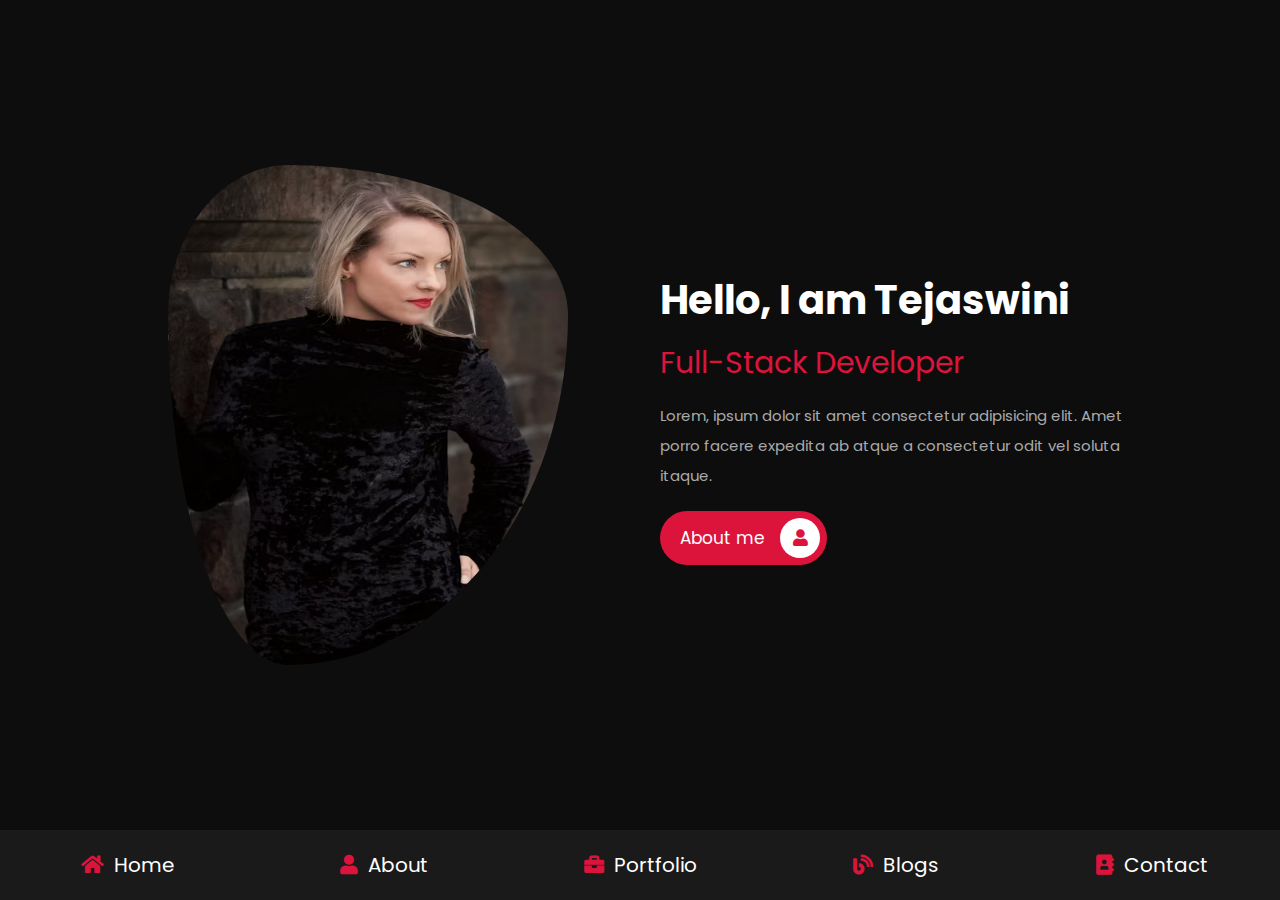
<file: index.html>
<!DOCTYPE html>
<html lang="en">
<head>
    <meta charset="UTF-8">
    <meta http-equiv="X-UA-Compatible" content="IE=edge">
    <meta name="viewport" content="width=device-width, initial-scale=1.0">
    <title>My Portfolio | Home</title>

    <!-- font awesome cdn link  -->
    <link rel="stylesheet" href="https://cdnjs.cloudflare.com/ajax/libs/font-awesome/5.15.4/css/all.min.css">

    <!-- custom css file link  -->
    <link rel="stylesheet" href="./css/style.css">

</head>
<body>
    
<!-- navbar section starts  -->

<nav class="navbar">
    <a href="./index.html"> <i class="fas fa-home"></i> <span>Home</span> </a>
    <a href="./about.html"> <i class="fas fa-user"></i> <span>About</span> </a>
    <a href="./portfolio.html"> <i class="fas fa-briefcase"></i> <span>Portfolio</span> </a>
    <a href="./blogs.html"> <i class="fas fa-blog"></i> <span>Blogs</span> </a>
    <a href="./contact.html"> <i class="fas fa-address-book"></i> <span>Contact</span> </a>
</nav>

<!-- navbar section ends -->

<!-- home section starts  -->

<section class="home">

    <div class="image">
        <img src="./images/user.png" alt="Error">
    </div>

    <div class="content">
        <h3>Hello, I am Tejaswini</h3>
        <span>Full-Stack Developer</span>
        <p>Lorem, ipsum dolor sit amet consectetur adipisicing elit. Amet porro facere expedita ab atque a consectetur odit vel soluta itaque.</p>
        <a href="./about.html" class="btn"> About me <i class="fas fa-user"></i> </a>
    </div>

</section>

<!-- home section ends -->

</body>
</html>
</file>
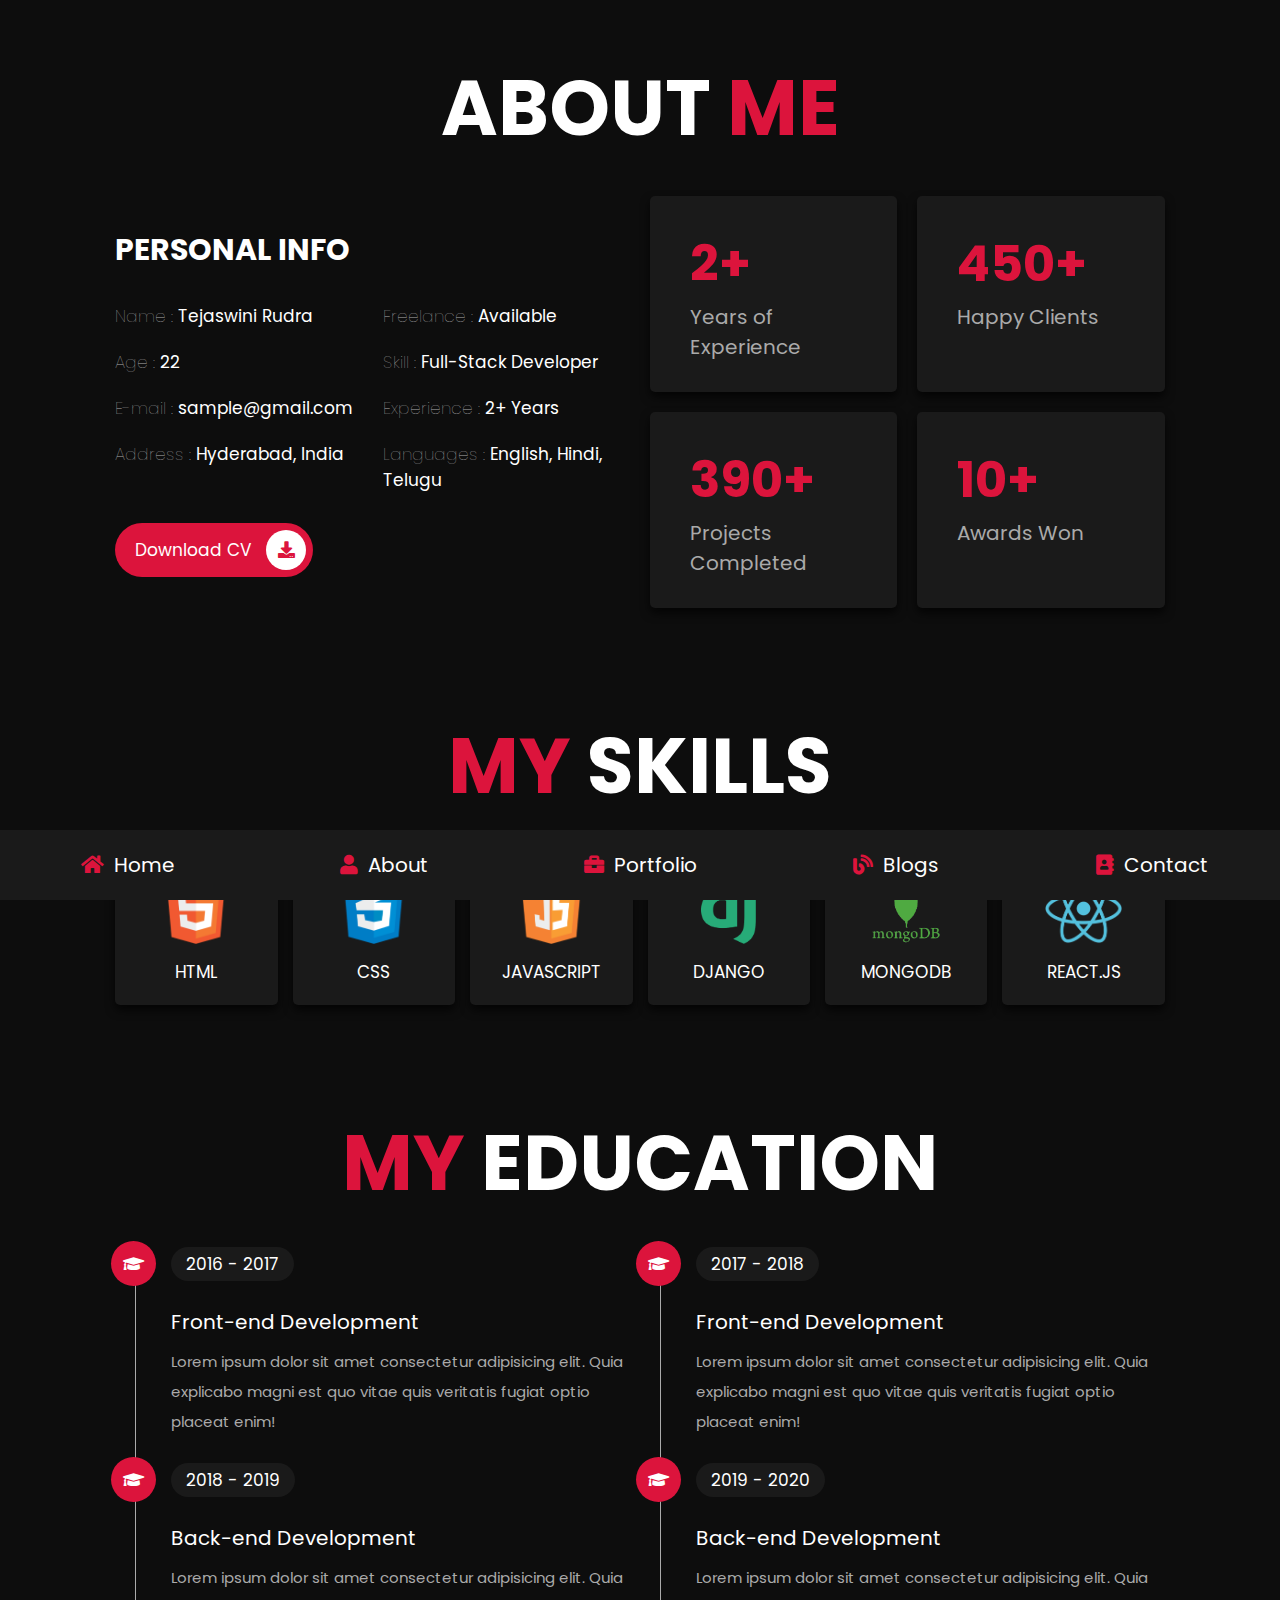
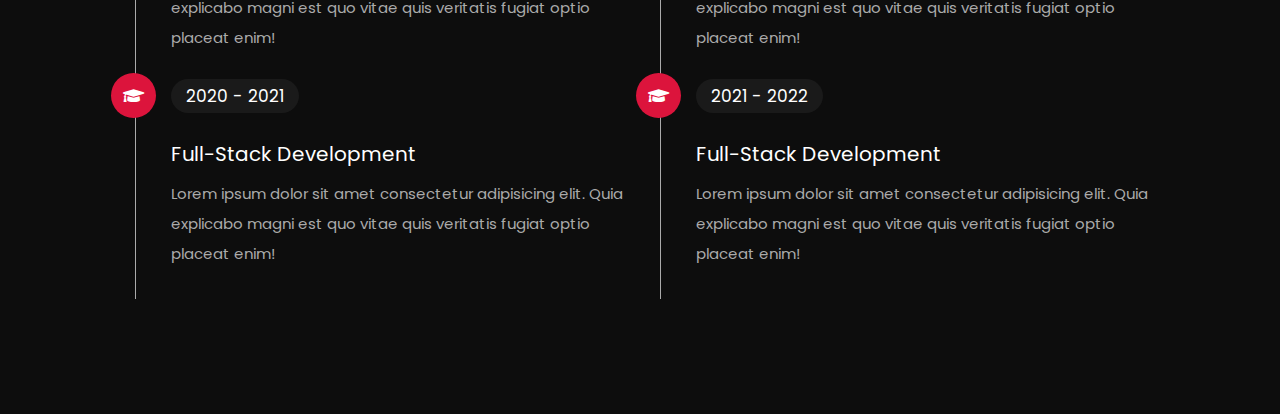
<file: about.html>
<!DOCTYPE html>
<html lang="en">
<head>
    <meta charset="UTF-8">
    <meta http-equiv="X-UA-Compatible" content="IE=edge">
    <meta name="viewport" content="width=device-width, initial-scale=1.0">
    <title>My Portfolio | About</title>

    <!-- font awesome cdn link  -->
    <link rel="stylesheet" href="https://cdnjs.cloudflare.com/ajax/libs/font-awesome/5.15.4/css/all.min.css">

    <!-- custom css file link  -->
    <link rel="stylesheet" href="./css/style.css">

</head>
<body>
    
<!-- navbar section starts  -->

<nav class="navbar">
    <a href="./index.html"> <i class="fas fa-home"></i> <span>Home</span> </a>
    <a href="./about.html"> <i class="fas fa-user"></i> <span>About</span> </a>
    <a href="./portfolio.html"> <i class="fas fa-briefcase"></i> <span>Portfolio</span> </a>
    <a href="./blogs.html"> <i class="fas fa-blog"></i> <span>Blogs</span> </a>
    <a href="./contact.html"> <i class="fas fa-address-book"></i> <span>Contact</span> </a>
</nav>

<!-- navbar section ends -->

<!-- about section starts  -->

<section class="about">

    <h1 class="heading"> About <span>Me</span> </h1>

    <div class="row">

        <div class="info-container">

            <h1>Personal Info</h1>

            <div class="box-container">

                <div class="box">
                    <h3> <span>Name : </span> Tejaswini Rudra </h3>
                    <h3> <span>Age : </span> 22 </h3>
                    <h3> <span>E-mail : </span> sample@gmail.com </h3>
                    <h3> <span>Address : </span> Hyderabad, India</h3>
                </div>
    
                <div class="box">
                    <h3> <span>Freelance : </span> Available </h3>
                    <h3> <span>Skill : </span> Full-Stack Developer</h3>
                    <h3> <span>Experience : </span> 2+ Years </h3>
                    <h3> <span>Languages : </span> English, Hindi, Telugu </h3>
                </div>

            </div>

            <a href="#" class="btn"> Download CV <i class="fas fa-download"></i> </a>

        </div>

        <div class="count-container">

            <div class="box">
                <h3>2+</h3>
                <p>Years of Experience</p>
            </div>

            <div class="box">
                <h3>450+</h3>
                <p>Happy Clients</p>
            </div>

            <div class="box">
                <h3>390+</h3>
                <p>Projects Completed</p>
            </div>

            <div class="box">
                <h3>10+</h3>
                <p>Awards Won</p>
            </div>

        </div>

    </div>

</section>

<!-- about section ends -->

<!-- skills section starts  -->

<section class="skills">

    <h1 class="heading"> <span>My</span> Skills </h1>

    <div class="box-container">
        <div class="box">
            <img src="./images/icon-1.png">
            <h3>HTML</h3>
        </div>
        <div class="box">
            <img src="./images/icon-2.png">
            <h3>CSS</h3>
        </div>
        <div class="box">
            <img src="./images/icon-3.png">
            <h3>JavaScript</h3>
        </div>
        <div class="box">
            <img src="./images/icon-4.png">
            <h3>django</h3>
        </div>
        <div class="box">
            <img src="./images/icon-5.png">
            <h3>MongoDB</h3>
        </div>
        <div class="box">
            <img src="./images/icon-6.png">
            <h3>react.js</h3>
        </div>
    </div>

</section>

<!-- skills section ends -->

<!-- education section starts  -->

<section class="education">

    <h1 class="heading"> <span>My</span> Education </h1>

    <div class="box-container">

        <div class="box">
            <i class="fas fa-graduation-cap"></i>
            <span>2016 - 2017</span>
            <h3>Front-end Development</h3>
            <p>Lorem ipsum dolor sit amet consectetur adipisicing elit. Quia explicabo magni est quo vitae quis veritatis fugiat optio placeat enim!</p>
        </div>

        <div class="box">
            <i class="fas fa-graduation-cap"></i>
            <span>2017 - 2018</span>
            <h3>Front-end Development</h3>
            <p>Lorem ipsum dolor sit amet consectetur adipisicing elit. Quia explicabo magni est quo vitae quis veritatis fugiat optio placeat enim!</p>
        </div>

        <div class="box">
            <i class="fas fa-graduation-cap"></i>
            <span>2018 - 2019</span>
            <h3>Back-end Development</h3>
            <p>Lorem ipsum dolor sit amet consectetur adipisicing elit. Quia explicabo magni est quo vitae quis veritatis fugiat optio placeat enim!</p>
        </div>

        <div class="box">
            <i class="fas fa-graduation-cap"></i>
            <span>2019 - 2020</span>
            <h3>Back-end Development</h3>
            <p>Lorem ipsum dolor sit amet consectetur adipisicing elit. Quia explicabo magni est quo vitae quis veritatis fugiat optio placeat enim!</p>
        </div>

        <div class="box">
            <i class="fas fa-graduation-cap"></i>
            <span>2020 - 2021</span>
            <h3>Full-Stack Development</h3>
            <p>Lorem ipsum dolor sit amet consectetur adipisicing elit. Quia explicabo magni est quo vitae quis veritatis fugiat optio placeat enim!</p>
        </div>

        <div class="box">
            <i class="fas fa-graduation-cap"></i>
            <span>2021 - 2022</span>
            <h3>Full-Stack Development</h3>
            <p>Lorem ipsum dolor sit amet consectetur adipisicing elit. Quia explicabo magni est quo vitae quis veritatis fugiat optio placeat enim!</p>
        </div>

    </div>

</section>

<!-- education section ends -->

</body>
</html>
</file>
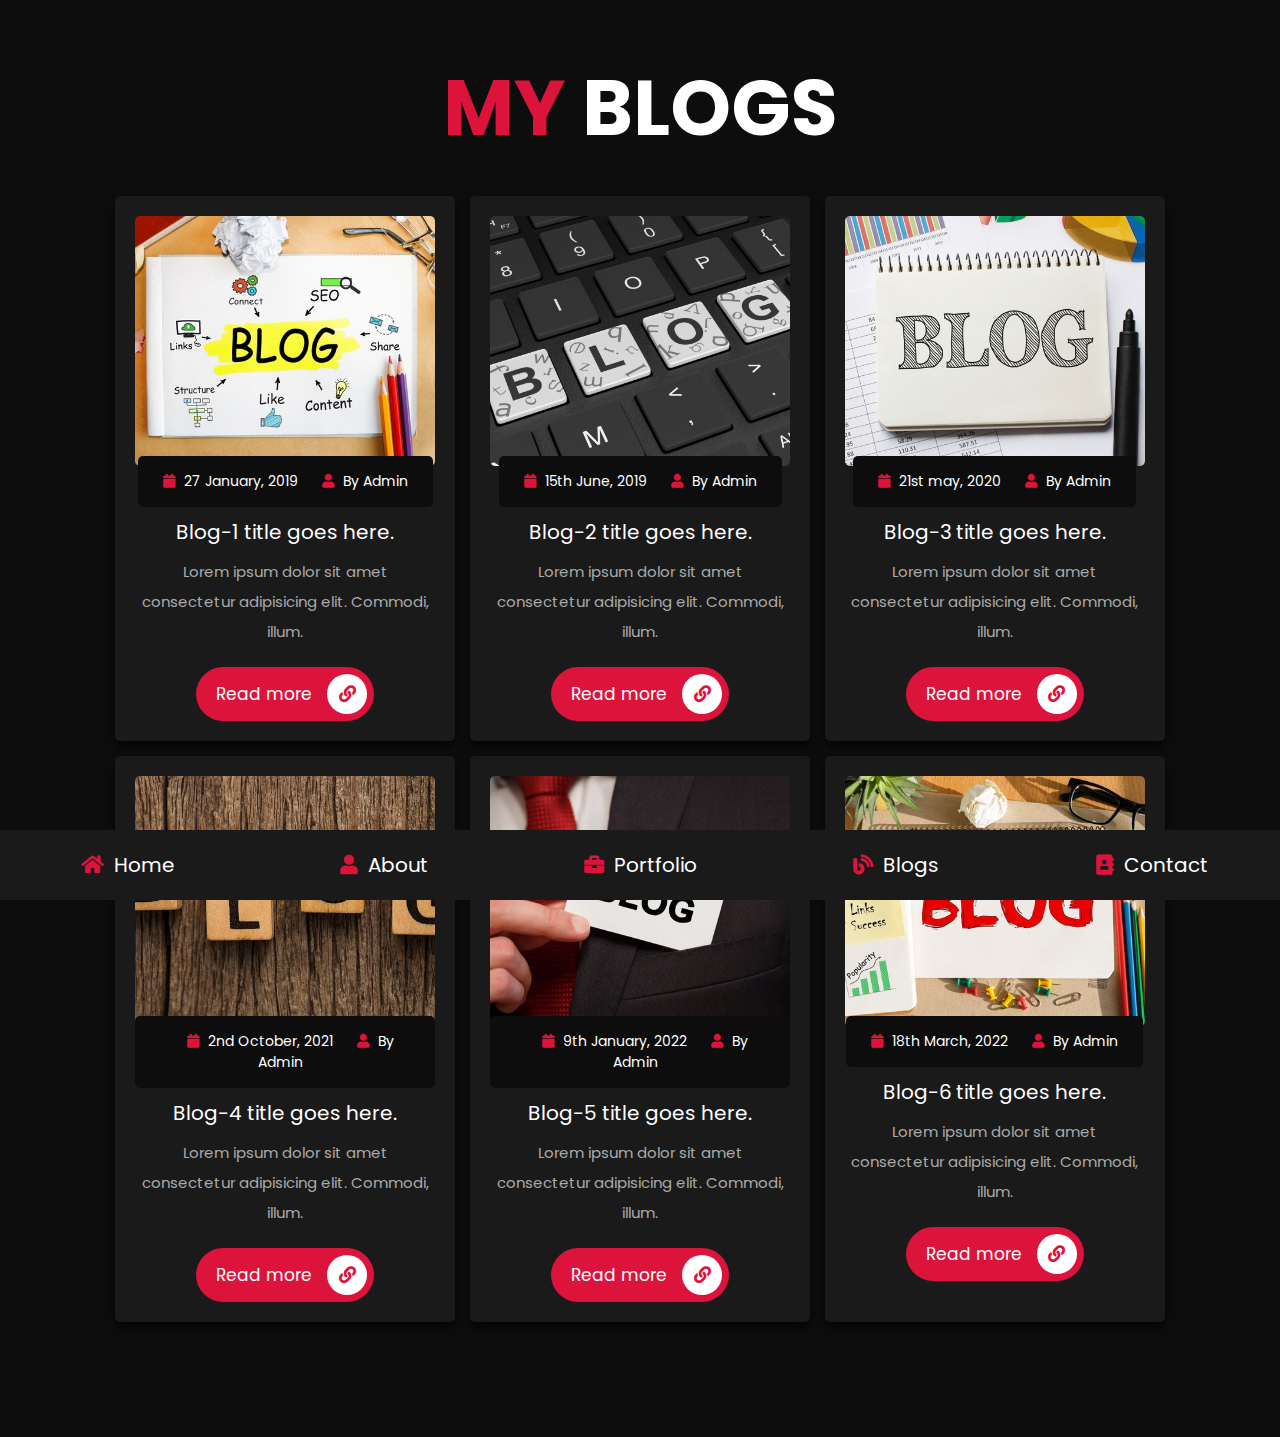
<file: blogs.html>
<!DOCTYPE html>
<html lang="en">
<head>
    <meta charset="UTF-8">
    <meta http-equiv="X-UA-Compatible" content="IE=edge">
    <meta name="viewport" content="width=device-width, initial-scale=1.0">
    <title>My Portfolio | Blogs</title>

    <!-- font awesome cdn link  -->
    <link rel="stylesheet" href="https://cdnjs.cloudflare.com/ajax/libs/font-awesome/5.15.4/css/all.min.css">

    <!-- custom css file link  -->
    <link rel="stylesheet" href="./css/style.css">

</head>
<body>
    
<!-- navbar section starts  -->

<nav class="navbar">
    <a href="./index.html"> <i class="fas fa-home"></i> <span>Home</span> </a>
    <a href="./about.html"> <i class="fas fa-user"></i> <span>About</span> </a>
    <a href="./portfolio.html"> <i class="fas fa-briefcase"></i> <span>Portfolio</span> </a>
    <a href="./blogs.html"> <i class="fas fa-blog"></i> <span>Blogs</span> </a>
    <a href="./contact.html"> <i class="fas fa-address-book"></i> <span>Contact</span> </a>
</nav>

<!-- navbar section ends -->

<!-- blogs section starts  -->

<section class="blogs">

    <h1 class="heading"> <span>My</span> Blogs </h1>

    <div class="box-container">

        <div class="box">
            <div class="image">
                <img src="./images/blog1.jpg" alt="">
            </div>
            <div class="content">
                <div class="icons">
                    <a href="#"> <i class="fas fa-calendar"></i> 27 January, 2019 </a>
                    <a href="#"> <i class="fas fa-user"></i> By Admin </a>
                </div>
                <h3>Blog-1 title goes here.</h3>
                <p>Lorem ipsum dolor sit amet consectetur adipisicing elit. Commodi, illum.</p>
                <a href="#" class="btn"> Read more <i class="fas fa-link"></i> </a>
            </div>
        </div>

        <div class="box">
            <div class="image">
                <img src="./images/blog2.jpg" alt="">
            </div>
            <div class="content">
                <div class="icons">
                    <a href="#"> <i class="fas fa-calendar"></i> 15th June, 2019 </a>
                    <a href="#"> <i class="fas fa-user"></i> By Admin </a>
                </div>
                <h3>Blog-2 title goes here.</h3>
                <p>Lorem ipsum dolor sit amet consectetur adipisicing elit. Commodi, illum.</p>
                <a href="#" class="btn"> Read more <i class="fas fa-link"></i> </a>
            </div>
        </div>

        <div class="box">
            <div class="image">
                <img src="./images/blog3.jpg" alt="">
            </div>
            <div class="content">
                <div class="icons">
                    <a href="#"> <i class="fas fa-calendar"></i> 21st may, 2020 </a>
                    <a href="#"> <i class="fas fa-user"></i> By Admin </a>
                </div>
                <h3>Blog-3 title goes here.</h3>
                <p>Lorem ipsum dolor sit amet consectetur adipisicing elit. Commodi, illum.</p>
                <a href="#" class="btn"> Read more <i class="fas fa-link"></i> </a>
            </div>
        </div>

        <div class="box">
            <div class="image">
                <img src="./images/blog4.jpg" alt="">
            </div>
            <div class="content">
                <div class="icons">
                    <a href="#"> <i class="fas fa-calendar"></i> 2nd October, 2021 </a>
                    <a href="#"> <i class="fas fa-user"></i> By Admin </a>
                </div>
                <h3>Blog-4 title goes here.</h3>
                <p>Lorem ipsum dolor sit amet consectetur adipisicing elit. Commodi, illum.</p>
                <a href="#" class="btn"> Read more <i class="fas fa-link"></i> </a>
            </div>
        </div>

        <div class="box">
            <div class="image">
                <img src="./images/blog5.jpg" alt="">
            </div>
            <div class="content">
                <div class="icons">
                    <a href="#"> <i class="fas fa-calendar"></i> 9th January, 2022 </a>
                    <a href="#"> <i class="fas fa-user"></i> By Admin </a>
                </div>
                <h3>Blog-5 title goes here.</h3>
                <p>Lorem ipsum dolor sit amet consectetur adipisicing elit. Commodi, illum.</p>
                <a href="#" class="btn"> Read more <i class="fas fa-link"></i> </a>
            </div>
        </div>

        <div class="box">
            <div class="image">
                <img src="./images/blog6.jpg" alt="">
            </div>
            <div class="content">
                <div class="icons">
                    <a href="#"> <i class="fas fa-calendar"></i> 18th March, 2022 </a>
                    <a href="#"> <i class="fas fa-user"></i> By Admin </a>
                </div>
                <h3>Blog-6 title goes here.</h3>
                <p>Lorem ipsum dolor sit amet consectetur adipisicing elit. Commodi, illum.</p>
                <a href="#" class="btn"> Read more <i class="fas fa-link"></i> </a>
            </div>
        </div>

    </div>

</section>

<!-- blogs section ends -->

</body>
</html>
</file>
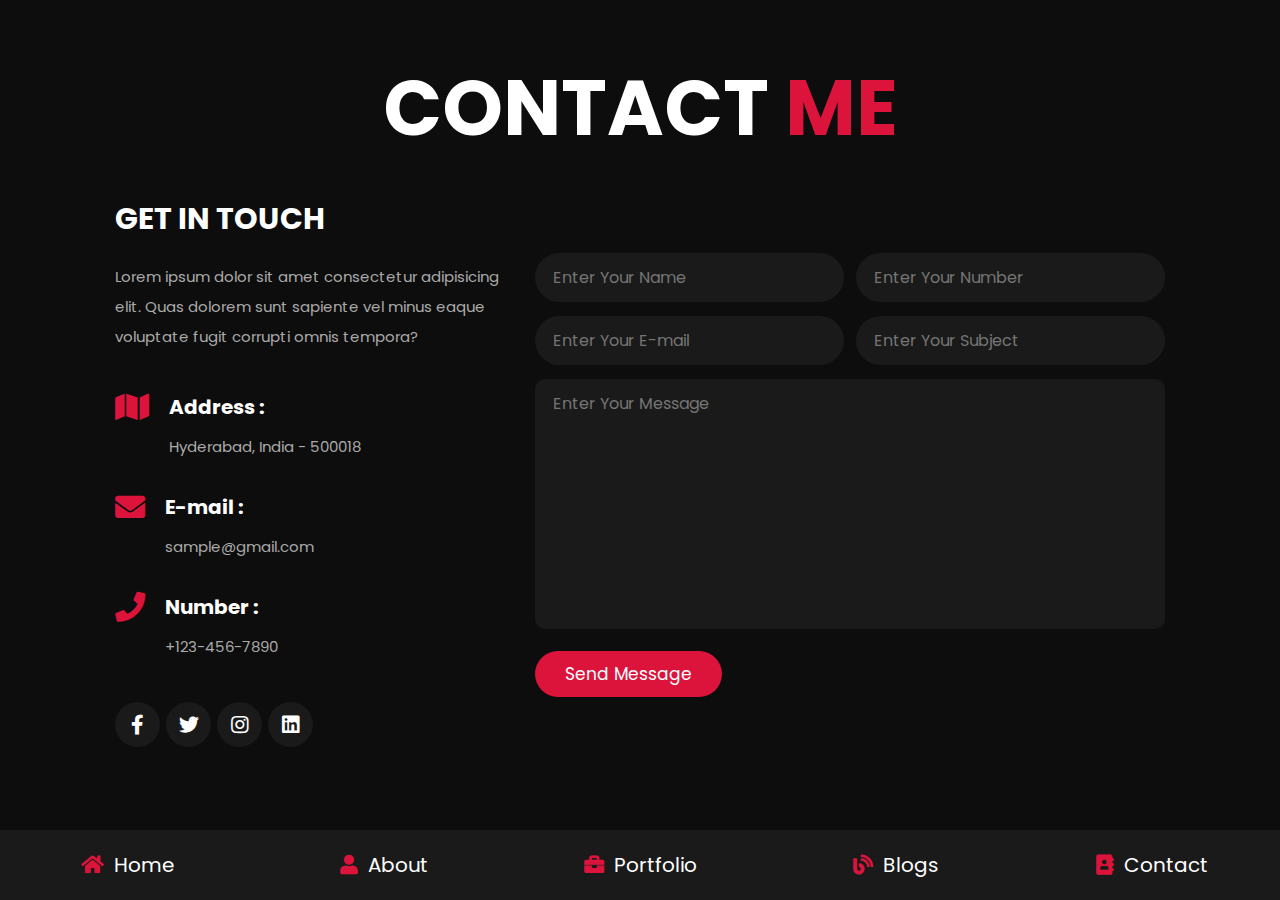
<file: contact.html>
<!DOCTYPE html>
<html lang="en">
<head>
    <meta charset="UTF-8">
    <meta http-equiv="X-UA-Compatible" content="IE=edge">
    <meta name="viewport" content="width=device-width, initial-scale=1.0">
    <title>My Portfolio | Contact</title>

    <!-- font awesome cdn link  -->
    <link rel="stylesheet" href="https://cdnjs.cloudflare.com/ajax/libs/font-awesome/5.15.4/css/all.min.css">

    <!-- custom css file link  -->
    <link rel="stylesheet" href="./css/style.css">

</head>
<body>
    
<!-- navbar section starts  -->

<nav class="navbar">
    <a href="./index.html"> <i class="fas fa-home"></i> <span>Home</span> </a>
    <a href="./about.html"> <i class="fas fa-user"></i> <span>About</span> </a>
    <a href="./portfolio.html"> <i class="fas fa-briefcase"></i> <span>Portfolio</span> </a>
    <a href="./blogs.html"> <i class="fas fa-blog"></i> <span>Blogs</span> </a>
    <a href="./contact.html"> <i class="fas fa-address-book"></i> <span>Contact</span> </a>
</nav>

<!-- navbar section ends -->

<!-- contact section starts  -->

<section class="contact">

<h1 class="heading"> Contact <span>Me</span> </h1>

<div class="row">

    <div class="info-container">

        <h1>Get In Touch</h1>

        <p>Lorem ipsum dolor sit amet consectetur adipisicing elit. Quas dolorem sunt sapiente vel minus eaque voluptate fugit corrupti omnis tempora?</p>

        <div class="box-container">

            <div class="box">
                <i class="fas fa-map"></i>
                <div class="info">
                    <h3>Address :</h3>
                    <p>Hyderabad, India - 500018</p>
                </div>
            </div>

            <div class="box">
                <i class="fas fa-envelope"></i>
                <div class="info">
                    <h3>E-mail :</h3>
                    <p>sample@gmail.com</p>
                </div>
            </div>

            <div class="box">
                <i class="fas fa-phone"></i>
                <div class="info">
                    <h3>Number :</h3>
                    <p>+123-456-7890</p>
                </div>
            </div>

        </div>

        <div class="share">
            <a href="#" class="fab fa-facebook-f"></a>
            <a href="#" class="fab fa-twitter"></a>
            <a href="#" class="fab fa-instagram"></a>
            <a href="#" class="fab fa-linkedin"></a>
        </div>

    </div>

    <form action="">

        <div class="inputBox">
            <input type="text" placeholder="Enter Your Name">
            <input type="number" placeholder="Enter Your Number">
        </div>

        <div class="inputBox">
            <input type="email" placeholder="Enter Your E-mail">
            <input type="text" placeholder="Enter Your Subject">
        </div>

        <textarea name="" placeholder="Enter Your Message" id="" cols="30" rows="10"></textarea>

        <input type="submit" value="Send Message" class="btn">

    </form>

</div>

</section>

<!-- contact section ends -->

</body>
</html>
</file>
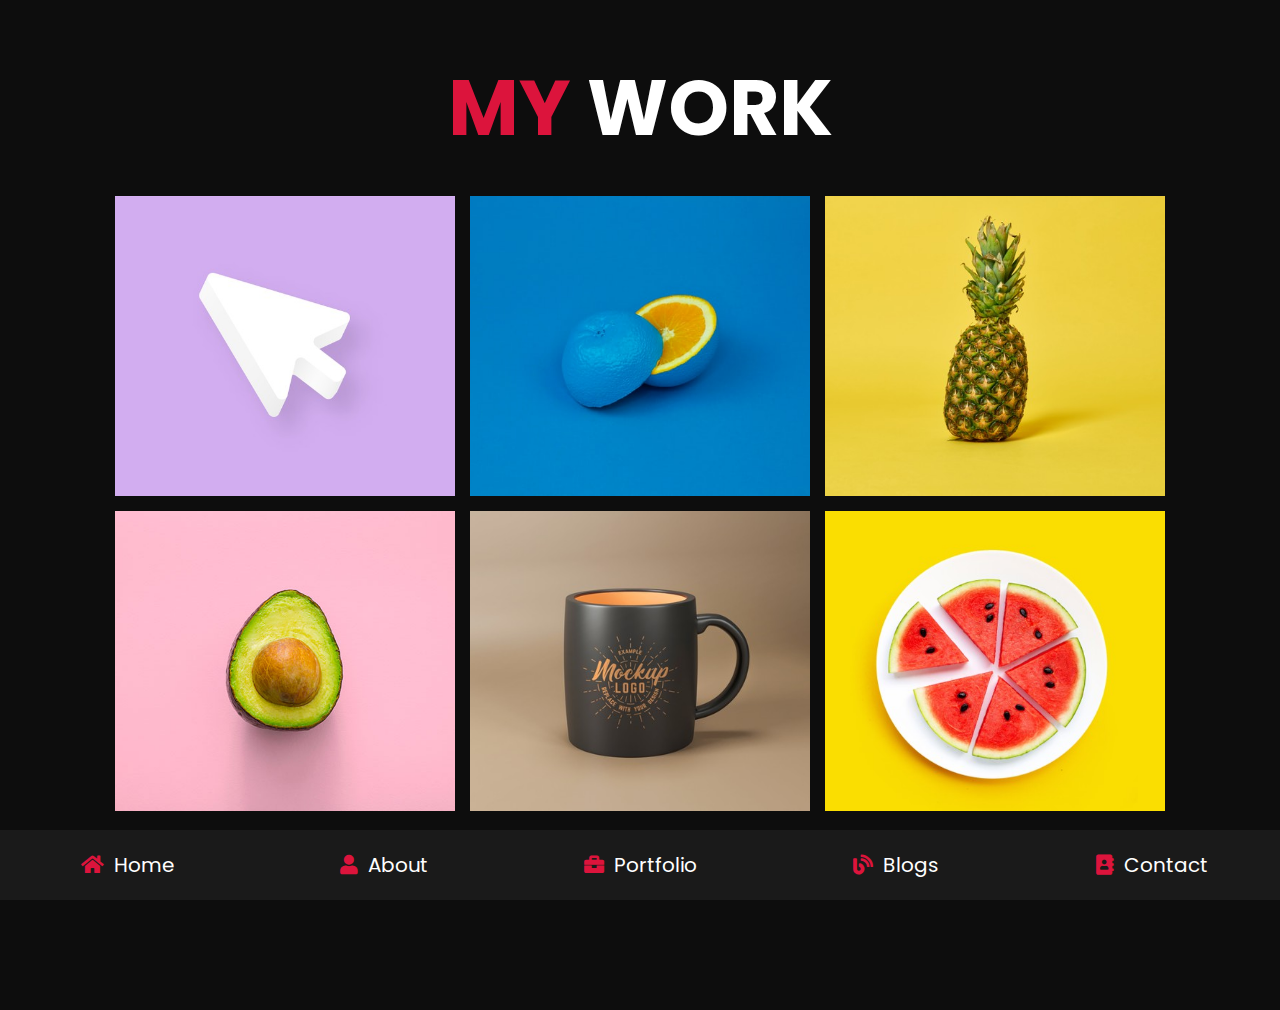
<file: portfolio.html>
<!DOCTYPE html>
<html lang="en">
<head>
    <meta charset="UTF-8">
    <meta http-equiv="X-UA-Compatible" content="IE=edge">
    <meta name="viewport" content="width=device-width, initial-scale=1.0">
    <title>My Portfolio</title>

    <!-- font awesome cdn link  -->
    <link rel="stylesheet" href="https://cdnjs.cloudflare.com/ajax/libs/font-awesome/5.15.4/css/all.min.css">

    <!-- custom css file link  -->
    <link rel="stylesheet" href="./css/style.css">

</head>
<body>
    
<!-- navbar section starts  -->

<nav class="navbar">
    <a href="./index.html"> <i class="fas fa-home"></i> <span>Home</span> </a>
    <a href="./about.html"> <i class="fas fa-user"></i> <span>About</span> </a>
    <a href="./portfolio.html"> <i class="fas fa-briefcase"></i> <span>Portfolio</span> </a>
    <a href="./blogs.html"> <i class="fas fa-blog"></i> <span>Blogs</span> </a>
    <a href="./contact.html"> <i class="fas fa-address-book"></i> <span>Contact</span> </a>
</nav>

<!-- navbar section ends -->

<!-- portfolio section starts  -->

<section class="portfolio">

    <h1 class="heading"> <span>My</span> Work </h1>

    <div class="box-container">

        <div class="box">
            <img src="./images/img-1.jpg" alt="">
            <div class="content">
                <h3>Project 01</h3>
                <p>Lorem, ipsum dolor sit amet consectetur adipisicing elit. Distinctio, praesentium.</p>
                <a href="#">read more</a>
            </div>
        </div>

        <div class="box">
            <img src="./images/img-2.jpg" alt="">
            <div class="content">
                <h3>Project 02</h3>
                <p>Lorem, ipsum dolor sit amet consectetur adipisicing elit. Distinctio, praesentium.</p>
                <a href="#">read more</a>
            </div>
        </div>
       
        <div class="box">
            <img src="./images/img-3.jpg" alt="">
            <div class="content">
                <h3>Project 03</h3>
                <p>Lorem, ipsum dolor sit amet consectetur adipisicing elit. Distinctio, praesentium.</p>
                <a href="#">read more</a>
            </div>
        </div>

        <div class="box">
            <img src="./images/img-4.jpg" alt="">
            <div class="content">
                <h3>Project 04</h3>
                <p>Lorem, ipsum dolor sit amet consectetur adipisicing elit. Distinctio, praesentium.</p>
                <a href="#">read more</a>
            </div>
        </div>

        <div class="box">
            <img src="./images/img-5.jpg" alt="">
            <div class="content">
                <h3>Project 05</h3>
                <p>Lorem, ipsum dolor sit amet consectetur adipisicing elit. Distinctio, praesentium.</p>
                <a href="#">read more</a>
            </div>
        </div>

        <div class="box">
            <img src="./images/img-6.jpg" alt="">
            <div class="content">
                <h3>Project 06</h3>
                <p>Lorem, ipsum dolor sit amet consectetur adipisicing elit. Distinctio, praesentium.</p>
                <a href="#">read more</a>
            </div>
        </div>

    </div>

    <a href="#" class="btn"> Load more <i class="fas fa-redo"></i> </a>
    
</section>

<!-- portfolio section ends -->

</body>
</html>
</file>
<file: css/style.css>
@import url("https://fonts.googleapis.com/css2?family=Poppins:wght@100;300;400;500;600;700&display=swap");
* {
  font-family: 'Poppins', sans-serif;
  margin: 0;
  padding: 0;
  -webkit-box-sizing: border-box;
          box-sizing: border-box;
  text-decoration: none;
  outline: none;
  border: none;
  /* text-transform: capitalize; */
}

html {
  font-size: 62.5%;
  overflow-x: hidden;
}

html::-webkit-scrollbar {
  width: 1rem;
}

html::-webkit-scrollbar-track {
  background: #0d0d0d;
}

html::-webkit-scrollbar-thumb {
  background: crimson;
  border-radius: 5rem;
}

body {
  background: #0d0d0d;
  padding-bottom: 6.5rem;
}

section {
  padding: 5rem 9%;
}

.heading {
  text-align: center;
  font-size: 6vw;
  color: #fff;
  margin-bottom: 3rem;
  text-transform: uppercase;
}

.heading span {
  text-transform: uppercase;
  color: crimson;
}

.btn {
  display: inline-block;
  margin-top: 1rem;
  border-radius: 5rem;
  background: crimson;
  padding: .7rem;
  font-size: 1.7rem;
  color: #fff;
  padding-left: 2rem;
}

.btn i {
  height: 4rem;
  width: 4rem;
  line-height: 4rem;
  font-size: 1.7rem;
  text-align: center;
  background: #fff;
  color: crimson;
  border-radius: 50%;
  margin-left: 1rem;
  -webkit-transition: .2s linear;
  transition: .2s linear;
}

.btn:hover i {
  margin-left: 2rem;
}

.navbar {
  position: fixed;
  bottom: 0;
  left: 0;
  right: 0;
  display: -webkit-box;
  display: -ms-flexbox;
  display: flex;
  z-index: 1000;
  -webkit-box-align: end;
      -ms-flex-align: end;
          align-items: flex-end;
}

.navbar a {
  padding: 2rem;
  font-size: 2rem;
  background: #1a1a1a;
  -webkit-box-flex: 1;
      -ms-flex: 1;
          flex: 1;
  color: #fff;
  text-align: center;
  -webkit-transition: .2s linear;
  transition: .2s linear;
}

.navbar a i {
  color: crimson;
  padding-right: .5rem;
}

.navbar a:hover {
  background: crimson;
  padding-bottom: 6rem;
}

.navbar a:hover i {
  color: #fff;
}

.home {
  display: -webkit-box;
  display: -ms-flexbox;
  display: flex;
  -webkit-box-align: center;
      -ms-flex-align: center;
          align-items: center;
  -ms-flex-wrap: wrap;
      flex-wrap: wrap;
  gap: 4rem;
  min-height: calc(100vh - 6.5rem);
}

.home .image {
  -webkit-box-flex: 1;
      -ms-flex: 1 1 42rem;
          flex: 1 1 42rem;
  text-align: center;
}

.home .image img {
  height: 50rem;
  width: 40rem;
  border-radius: 30% 70% 70% 30% / 30% 30% 70% 70%;
}

.home .content {
  -webkit-box-flex: 1;
      -ms-flex: 1 1 42rem;
          flex: 1 1 42rem;
}

.home .content h3 {
  color: #fff;
  font-size: 4rem;
  padding-bottom: .5rem;
}

.home .content span {
  font-size: 3rem;
  color: crimson;
  padding: .5rem 0;
  display: block;
}

.home .content p {
  font-size: 1.5rem;
  color: #aaa;
  padding: 1rem 0;
  line-height: 2;
}

.about .row {
  display: -webkit-box;
  display: -ms-flexbox;
  display: flex;
  -webkit-box-align: center;
      -ms-flex-align: center;
          align-items: center;
  -ms-flex-wrap: wrap;
      flex-wrap: wrap;
  gap: 2rem;
}

.about .row .info-container {
  -webkit-box-flex: 1;
      -ms-flex: 1 1 42rem;
          flex: 1 1 42rem;
}

.about .row .info-container h1 {
  font-size: 3rem;
  color: #fff;
  text-transform: uppercase;
  padding-bottom: 1rem;
}

.about .row .info-container .box-container {
  padding: 1rem 0;
  display: -webkit-box;
  display: -ms-flexbox;
  display: flex;
  -ms-flex-wrap: wrap;
      flex-wrap: wrap;
  gap: 2rem;
}

.about .row .info-container .box-container .box {
  -webkit-box-flex: 1;
      -ms-flex: 1 1 20rem;
          flex: 1 1 20rem;
}

.about .row .info-container .box-container .box h3 {
  font-size: 1.7rem;
  color: #fff;
  padding: 1rem 0;
  font-weight: normal;
}

.about .row .info-container .box-container .box h3 span {
  color: #aaa;
  font-weight: lighter;
}

.about .row .count-container {
  -webkit-box-flex: 1;
      -ms-flex: 1 1 42rem;
          flex: 1 1 42rem;
  display: -webkit-box;
  display: -ms-flexbox;
  display: flex;
  -ms-flex-wrap: wrap;
      flex-wrap: wrap;
  gap: 2rem;
}

.about .row .count-container .box {
  -webkit-box-flex: 1;
      -ms-flex: 1 1 20rem;
          flex: 1 1 20rem;
  padding: 3rem 4rem;
  border-radius: .5rem;
  background: #1a1a1a;
  -webkit-box-shadow: 0 0.5rem 1rem rgba(0, 0, 0, 0.7);
          box-shadow: 0 0.5rem 1rem rgba(0, 0, 0, 0.7);
}

.about .row .count-container .box h3 {
  font-size: 5rem;
  color: crimson;
}

.about .row .count-container .box p {
  font-size: 2rem;
  color: #aaa;
}

.skills .box-container {
  display: -ms-grid;
  display: grid;
  -ms-grid-columns: (minmax(16rem, 1fr))[auto-fit];
      grid-template-columns: repeat(auto-fit, minmax(16rem, 1fr));
  gap: 1.5rem;
}

.skills .box-container .box {
  padding: 2rem;
  text-align: center;
  -webkit-box-shadow: 0 0.5rem 1rem rgba(0, 0, 0, 0.7);
          box-shadow: 0 0.5rem 1rem rgba(0, 0, 0, 0.7);
  border-radius: .5rem;
  background: #1a1a1a;
}

.skills .box-container .box:hover {
  background: #fff;
}

.skills .box-container .box:hover h3 {
  color: #0d0d0d;
}

.skills .box-container .box img {
  height: 7rem;
  margin-bottom: 1rem;
}

.skills .box-container .box h3 {
  color: #fff;
  font-size: 1.7rem;
  font-weight: normal;
  text-transform: uppercase;
}

.education .box-container {
  display: -webkit-box;
  display: -ms-flexbox;
  display: flex;
  -ms-flex-wrap: wrap;
      flex-wrap: wrap;
}

.education .box-container .box {
  -webkit-box-flex: 1;
      -ms-flex: 1 1 40rem;
          flex: 1 1 40rem;
  margin-left: 2rem;
  padding-top: 0;
  padding-bottom: 0;
  padding-left: 3.5rem;
  padding-bottom: 3rem;
  border-left: 0.1rem solid #aaa;
  position: relative;
}

.education .box-container .box i {
  height: 4.5rem;
  width: 4.5rem;
  line-height: 4.5rem;
  font-size: 1.7rem;
  border-radius: 50%;
  background: crimson;
  color: #fff;
  text-align: center;
  position: absolute;
  top: -1rem;
  left: -2.5rem;
}

.education .box-container .box span {
  font-size: 1.7rem;
  color: #fff;
  border-radius: 5rem;
  padding: .5rem 1.5rem;
  background: #1a1a1a;
}

.education .box-container .box h3 {
  font-size: 2rem;
  padding: 1rem 0;
  color: #fff;
  padding-top: 3rem;
  font-weight: normal;
}

.education .box-container .box p {
  font-size: 1.5rem;
  color: #aaa;
  line-height: 2;
}

.portfolio {
  text-align: center;
}

.portfolio .box-container {
  display: -ms-grid;
  display: grid;
  -ms-grid-columns: (minmax(31rem, 1fr))[auto-fit];
      grid-template-columns: repeat(auto-fit, minmax(31rem, 1fr));
  gap: 1.5rem;
  margin-bottom: 2rem;
}

.portfolio .box-container .box {
  height: 30rem;
  overflow: hidden;
  position: relative;
}

.portfolio .box-container .box:hover .content {
  -webkit-transform: translateY(0%);
          transform: translateY(0%);
}

.portfolio .box-container .box img {
  height: 100%;
  width: 100%;
  -o-object-fit: cover;
     object-fit: cover;
}

.portfolio .box-container .box .content {
  position: absolute;
  top: 0;
  left: 0;
  height: 100%;
  width: 100%;
  background: #1a1a1a;
  display: -webkit-box;
  display: -ms-flexbox;
  display: flex;
  -webkit-box-orient: vertical;
  -webkit-box-direction: normal;
      -ms-flex-flow: column;
          flex-flow: column;
  -webkit-box-align: center;
      -ms-flex-align: center;
          align-items: center;
  -webkit-box-pack: center;
      -ms-flex-pack: center;
          justify-content: center;
  padding: 2rem;
  -webkit-transform: translateY(-100%);
          transform: translateY(-100%);
  -webkit-transition: .2s linear;
  transition: .2s linear;
}

.portfolio .box-container .box .content h3 {
  font-size: 2.5rem;
  color: #fff;
  text-transform: uppercase;
  font-weight: normal;
}

.portfolio .box-container .box .content p {
  padding: 1rem 0;
  font-size: 1.5rem;
  line-height: 2;
  color: #aaa;
}

.portfolio .box-container .box .content a {
  font-size: 2rem;
  color: crimson;
}

.portfolio .box-container .box .content a:hover {
  color: #fff;
}

.blogs .box-container {
  display: -ms-grid;
  display: grid;
  -ms-grid-columns: (minmax(31rem, 1fr))[auto-fit];
      grid-template-columns: repeat(auto-fit, minmax(31rem, 1fr));
  gap: 1.5rem;
}

.blogs .box-container .box {
  text-align: center;
  padding: 2rem;
  border-radius: .5rem;
  background: #1a1a1a;
  -webkit-box-shadow: 0 0.5rem 1rem rgba(0, 0, 0, 0.7);
          box-shadow: 0 0.5rem 1rem rgba(0, 0, 0, 0.7);
}

.blogs .box-container .box:hover .image img {
  -webkit-transform: scale(1.2);
          transform: scale(1.2);
}

.blogs .box-container .box .image {
  height: 25rem;
  width: 100%;
  border-radius: .5rem;
  overflow: hidden;
}

.blogs .box-container .box .image img {
  height: 100%;
  width: 100%;
  -o-object-fit: cover;
     object-fit: cover;
  -webkit-transition: .2s linear;
  transition: .2s linear;
}

.blogs .box-container .box .content .icons {
  position: relative;
  top: -1rem;
  border-radius: .5rem;
  padding: 1.5rem;
  display: inline-block;
  background: #0d0d0d;
}

.blogs .box-container .box .content .icons a {
  font-size: 1.4rem;
  margin: 0 1rem;
  color: #fff;
}

.blogs .box-container .box .content .icons a:hover {
  color: crimson;
}

.blogs .box-container .box .content .icons a i {
  padding-right: .5rem;
  color: crimson;
}

.blogs .box-container .box .content h3 {
  font-size: 2rem;
  color: #fff;
  font-weight: normal;
}

.blogs .box-container .box .content p {
  font-size: 1.5rem;
  color: #aaa;
  padding: 1rem 0;
  line-height: 2;
}

.contact .row {
  display: -webkit-box;
  display: -ms-flexbox;
  display: flex;
  -webkit-box-align: center;
      -ms-flex-align: center;
          align-items: center;
  -ms-flex-wrap: wrap;
      flex-wrap: wrap;
  gap: 2rem;
}

.contact .row .info-container {
  width: 40rem;
}

.contact .row .info-container h1 {
  font-size: 3rem;
  text-transform: uppercase;
  color: #fff;
  padding-bottom: 1rem;
}

.contact .row .info-container p {
  font-size: 1.5rem;
  line-height: 2;
  color: #aaa;
  padding: 1rem 0;
}

.contact .row .info-container .box-container {
  padding: 2rem 0;
}

.contact .row .info-container .box-container .box {
  display: -webkit-box;
  display: -ms-flexbox;
  display: flex;
  gap: 2rem;
  padding: 1rem 0;
}

.contact .row .info-container .box-container .box i {
  font-size: 3rem;
  color: crimson;
}

.contact .row .info-container .box-container .box h3 {
  font-size: 2rem;
  color: #fff;
}

.contact .row .info-container .share a {
  font-size: 2rem;
  height: 4.5rem;
  width: 4.5rem;
  line-height: 4.5rem;
  border-radius: 50%;
  background: #1a1a1a;
  color: #fff;
  text-align: center;
  margin-right: .3rem;
}

.contact .row .info-container .share a:hover {
  background: crimson;
}

.contact .row form {
  -webkit-box-flex: 1;
      -ms-flex: 1 1 42rem;
          flex: 1 1 42rem;
}

.contact .row form .inputBox {
  display: -webkit-box;
  display: -ms-flexbox;
  display: flex;
  -ms-flex-wrap: wrap;
      flex-wrap: wrap;
  -webkit-box-pack: justify;
      -ms-flex-pack: justify;
          justify-content: space-between;
}

.contact .row form .inputBox input {
  width: 49%;
}

.contact .row form .inputBox input,
.contact .row form textarea {
  border-radius: 5rem;
  padding: 1.2rem 1.8rem;
  font-size: 1.6rem;
  color: #fff;
  text-transform: none;
  margin: .7rem 0;
  background: #1a1a1a;
}

.contact .row form textarea {
  width: 100%;
  border-radius: 1rem;
  resize: none;
  height: 25rem;
}

.contact .row form .btn {
  padding: 1rem 3rem;
  cursor: pointer;
}

.contact .row form .btn:hover {
  background: #fff;
  color: #0d0d0d;
}

@media (max-width: 1200px) {
  html {
    font-size: 55%;
  }
  section {
    padding: 3rem 2rem;
  }
}

@media (max-width: 768px) {
  .heading {
    font-size: 12vw;
  }
  .navbar a i {
    padding: 0;
  }
  .navbar a span {
    display: none;
  }
  .navbar a:hover {
    padding-bottom: 2rem;
  }
  .home {
    text-align: center;
    gap: 2rem;
  }
  .home .image img {
    height: 30rem;
    width: 30rem;
  }
  .home .content h3 {
    font-size: 3rem;
  }
  .home .content span {
    font-size: 2.5rem;
  }
  .contact .row form .inputBox input {
    width: 100%;
    margin-bottom: 1rem;
  }
}

@media (max-width: 450px) {
  html {
    font-size: 50%;
  }
}
/*# sourceMappingURL=style.css.map */
</file>
